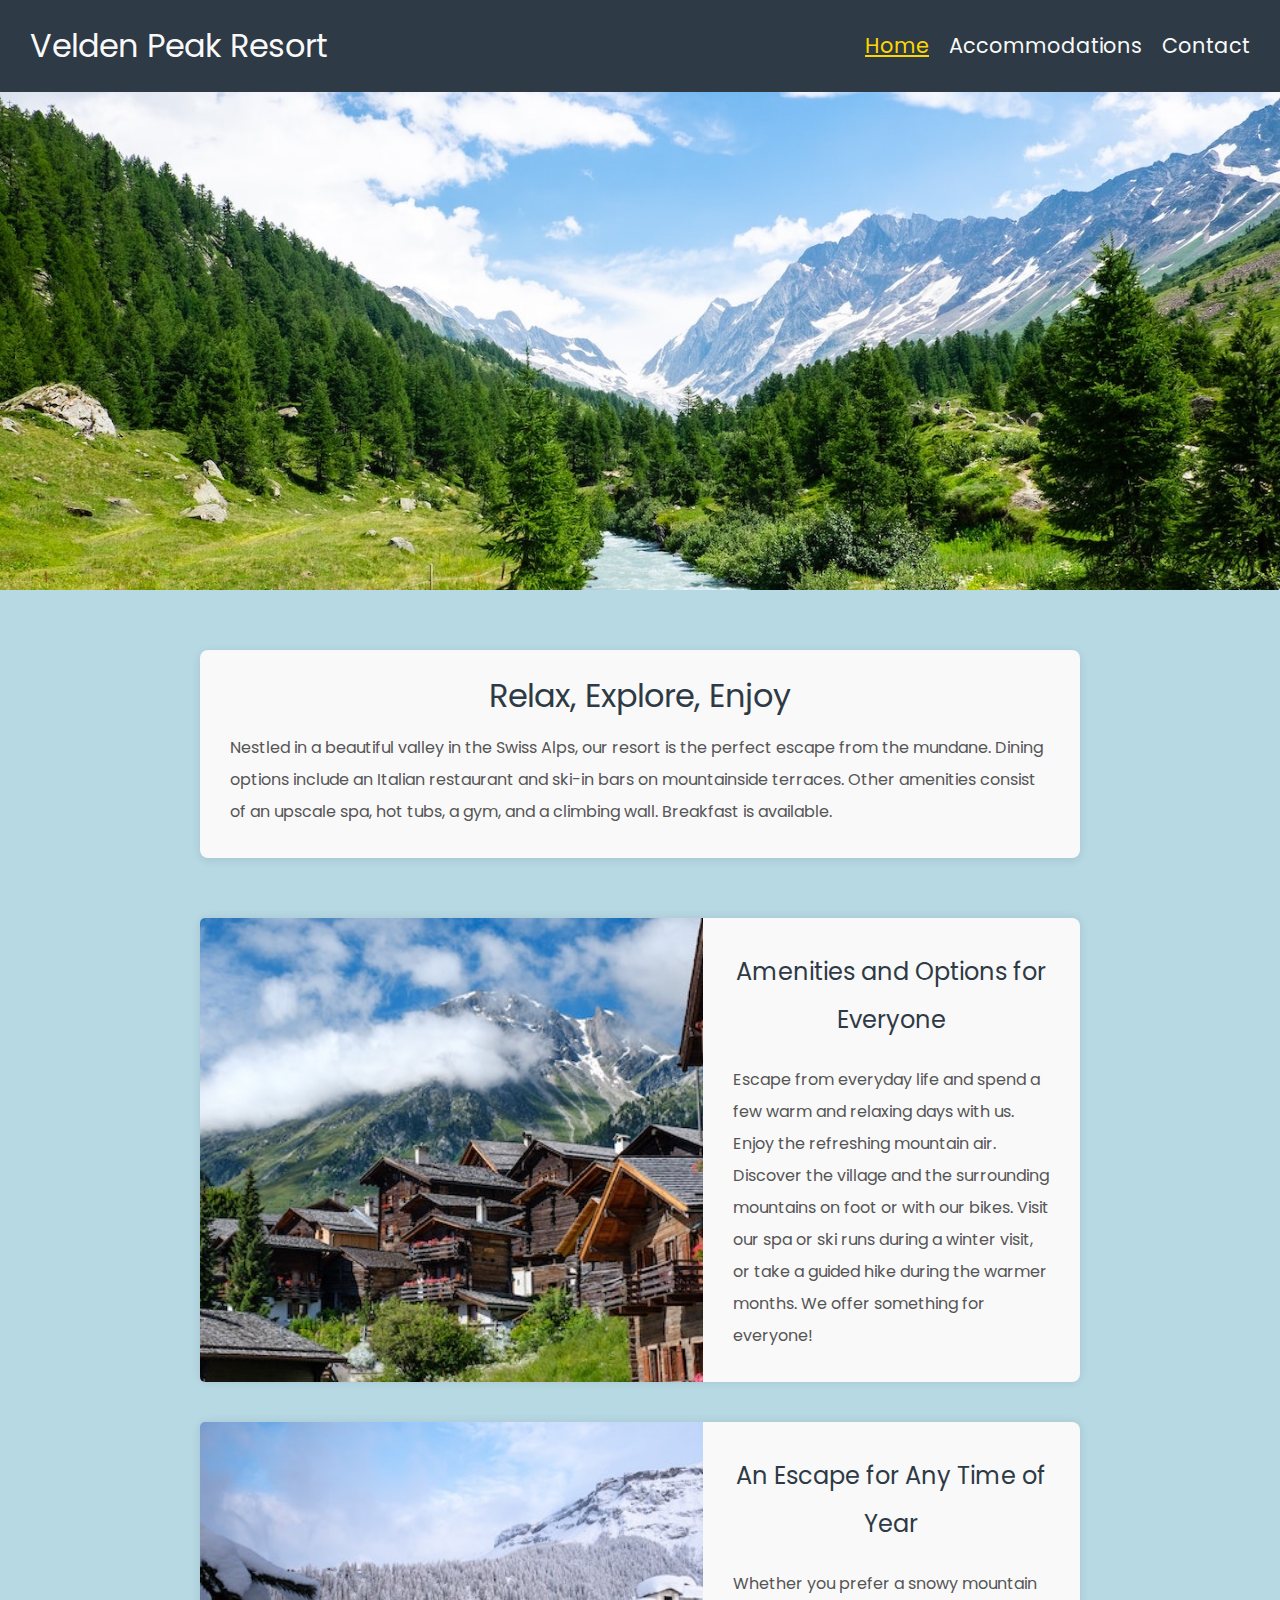
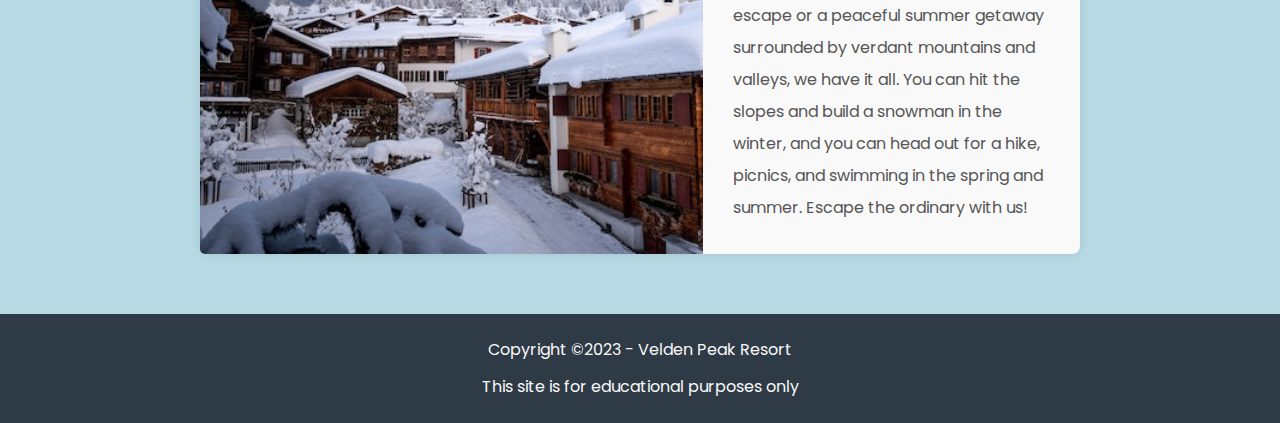
<file: index.html>
<!DOCTYPE html>
<html lang="en">

<head>
    <meta charset="UTF-8">
    <meta name="viewport" content="width=device-width, initial-scale=1.0">
    <meta name="description" content="Escape to Velden Peak, a serene retreat in the Swiss Alps.">
    <meta name="author" content="Clinton Keller">
    <title>Velden Peak Resort</title>
    <link rel="preconnect" href="https://fonts.googleapis.com">
    <link rel="preconnect" href="https://fonts.gstatic.com" crossorigin>
    <link href="https://fonts.googleapis.com/css2?family=Poppins:wght@400;500;600&display=swap" rel="stylesheet">
    <link rel="stylesheet" href="style.css">
    <link rel="icon" href="images/favicon.ico" type="image/x-icon">
</head>

<body>

    <!-- Header Section -->
    <header>

        <!-- Navbar -->
        <div class="navbar">
            <h1><a href="index.html">Velden Peak Resort</a></h1>
            <nav>
                <ul>
                    <li><a href="index.html" class="active">Home</a></li>
                    <li><a href="#">Accommodations</a></li>
                    <li><a href="contact.html">Contact</a></li>
                </ul>
            </nav>

        </div>

        <!-- Hero Image -->
        <img src="images/swiss-valley.jpg" alt="A breathtaking view of a Swiss valley surrounded by mountains"
            class="banner">

    </header>

    <!-- Main Content -->
    <main>
        <div class="container">

            <!-- Intro Section -->
            <section class="intro">
                <h2>Relax, Explore, Enjoy</h2>
                <p> Nestled in a beautiful valley in the Swiss Alps, our resort is the perfect escape from the mundane.
                    Dining options include an Italian restaurant and ski-in bars on mountainside terraces. Other
                    amenities consist of an upscale spa, hot tubs, a gym, and a climbing wall. Breakfast is available.
                </p>
            </section>

            <!-- Amenities Section -->
            <section class="accommodations">
                <div class="accommodation">
                    <img src="images/swiss-chalet.jpg" alt="Cozy Swiss chalet surrounded by snow-covered trees">
                    <div class="content">
                        <h3>Amenities and Options for Everyone</h3>
                        <p>Escape from everyday life and spend a few warm and relaxing days with us. Enjoy the
                            refreshing mountain air. Discover the village and the surrounding mountains on foot or with
                            our bikes. Visit our spa or ski runs during a winter visit, or take a guided hike during the
                            warmer months. We offer something for everyone!</p>
                    </div>
                </div>

                <div class="accommodation">
                    <img src="images/snowy-chalet.jpg"
                        alt="Snow-covered wooden chalet with warm lights glowing from inside">
                    <div class="content">
                        <h3>An Escape for Any Time of Year</h3>
                        <p>Whether you prefer a snowy mountain escape or a peaceful summer getaway surrounded by verdant
                            mountains and valleys, we have it all. You can hit the slopes and build a snowman in the
                            winter, and you can head out for a hike, picnics, and swimming in the spring and summer.
                            Escape the ordinary with us!</p>
                    </div>
                </div>

            </section>

        </div>
    </main>
    <!-- Footer Section -->
    <footer>
        <p>Copyright ©2023 - Velden Peak Resort</p>
        <p>This site is for educational purposes only</p>
    </footer>

</body>

</html>
</file>
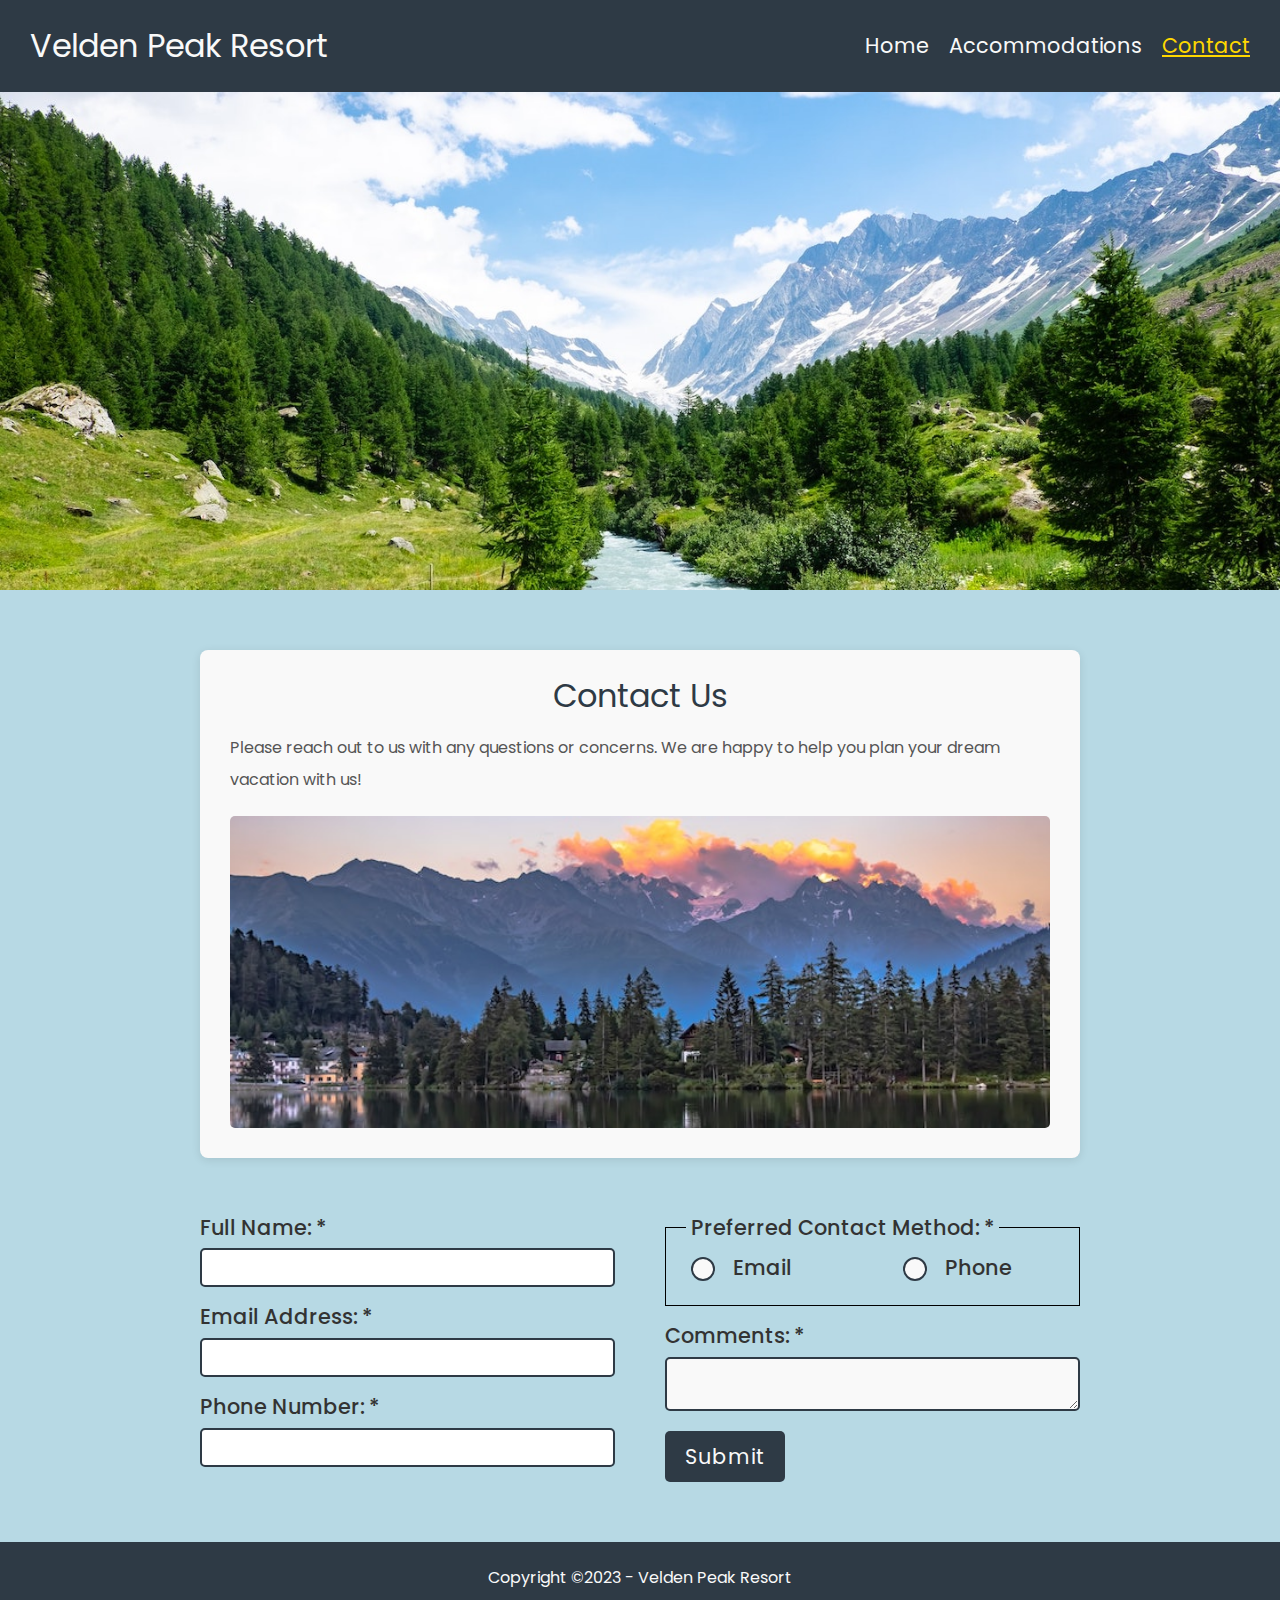
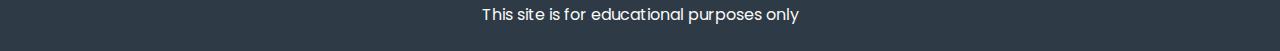
<file: contact.html>
<!DOCTYPE html>
<html lang="en">

<head>
    <meta charset="UTF-8">
    <meta name="viewport" content="width=device-width, initial-scale=1.0">
    <meta name="description" content="Contact Velden Peak Resort.">
    <meta name="author" content="Clinton Keller">
    <title>Velden Peak Resort - Contact</title>
    <link rel="preconnect" href="https://fonts.googleapis.com">
    <link rel="preconnect" href="https://fonts.gstatic.com" crossorigin>
    <link href="https://fonts.googleapis.com/css2?family=Poppins:wght@400;500;600&display=swap" rel="stylesheet">
    <link rel="stylesheet" href="style.css">
    <link rel="icon" href="images/favicon.ico" type="image/x-icon">
</head>

<body id="contact">

    <!-- Header Section -->
    <header>

        <!-- Navbar -->
        <div class="navbar">
            <h1><a href="index.html">Velden Peak Resort</a></h1>
            <nav>
                <ul>
                    <li><a href="index.html">Home</a></li>
                    <li><a href="#">Accommodations</a></li>
                    <li><a href="contact.html" class="active">Contact</a></li>
                </ul>
            </nav>

        </div>

        <!-- Hero Image -->
        <img src="images/swiss-valley.jpg" alt="A breathtaking view of a Swiss valley surrounded by mountains"
            class="banner">

    </header>

    <!-- Main Content -->
    <main>
        <div class="container">
            <section class="intro">
                <h2>Contact Us</h2>
                <p>Please reach out to us with any questions or concerns. We are happy to help you plan your dream
                    vacation with us!</p>
                <img src="images/swiss-sunset.jpg" alt="Captivating view of a Swiss sunset">

            </section>

            <section class="form">
                <!-- Contact form -->
                <h2>Contact Form</h2>
                <form action="https://wp.zybooks.com/form-viewer.php" method="POST">

                    <section>
                        <h3>Contact Information</h3>

                        <!-- Full Name -->
                        <div>
                            <label for="full-name">Full Name: <span class="required">*</span></label>
                            <input type="text" id="full-name" name="full-name" required>
                        </div>


                        <!-- Email Address -->
                        <div>
                            <label for="email">Email Address: <span class="required">*</span></label>
                            <input type="email" id="email" name="email" required>
                        </div>


                        <!-- Phone Number -->
                        <div><label for="phone">Phone Number: <span class="required">*</span></label>
                            <input type="tel" id="phone" name="phone" required>
                        </div>

                    </section>
                    <section>
                        <h3>Preferences</h3>
                        <fieldset>
                            <legend>Preferred Contact Method: <span class="required">*</span></legend>

                            <input type="radio" name="contact-preference" value="email" id="contact-email" required>
                            <label for="contact-email">Email</label>


                            <input type="radio" name="contact-preference" value="phone" id="contact-phone" required>
                            <label for="contact-phone">Phone</label>
                        </fieldset>

                        <!-- Comments -->
                        <div>
                            <label for="comments">Comments: <span class="required">*</span></label>
                            <textarea id="comments" name="comments" required></textarea>
                        </div>

                        <!-- Submit Button -->
                        <button type="submit">Submit</button>

                    </section>

                </form>

            </section>
        </div>
    </main>

    <!-- Footer Section -->
    <footer>
        <p>Copyright ©2023 - Velden Peak Resort</p>
        <p>This site is for educational purposes only</p>
    </footer>

</body>

</html>
</file>
<file: style.css>
/* OBFUSCATED BY CSSOBFUSCATOR.COM at 2025/03/04 06:04:23 */
body,html{margin-left:0;}html,body{margin-bottom:0;}body,html{margin-right:0;}html,body{margin-top:0;}html,body{padding-left:0;}body,html{padding-bottom:0;}html,body{padding-right:0;}body,html{padding-top:0;}html{border-left-width:0;}html{border-bottom-width:0;}form input[type="radio"]:checked::after,blockquote:before{content:"";}form input[type="radio"]{appearance:none;}html{border-right-width:0;}html{border-top-width:0;}html{border-left-style:none;}blockquote:before{content:none;}html{border-bottom-style:none;}html{border-right-style:none;}html{border-top-style:none;}html{border-left-color:currentColor;}html{border-bottom-color:currentColor;}html{border-right-color:currentColor;}html{border-top-color:currentColor;}nav ul li a{font-size:var(--font-medium);}html{border-image:none;}html{font-size:100%;}html{font:inherit;}[class~=intro] h2{font-size:var(--font-large);}html,body{vertical-align:baseline;}blockquote:after{content:"";}:root{--font-family:"Poppins",Arial,sans-serif;}body{border-left-width:0;}body{border-bottom-width:0;}body{border-right-width:0;}body{border-top-width:0;}body{border-left-style:none;}blockquote:after{content:none;}body{border-bottom-style:none;}body{border-right-style:none;}body{border-top-style:none;}body{border-left-color:currentColor;}body{border-bottom-color:currentColor;}body{border-right-color:currentColor;}body{border-top-color:currentColor;}body{border-image:none;}body{font-size:100%;}body{font:inherit;}span,div{margin-left:0;}div,span{margin-bottom:0;}div,span{margin-right:0;}div,span{margin-top:0;}span,div{padding-left:0;}div,span{padding-bottom:0;}span,div{padding-right:0;}div,span{padding-top:0;}div{border-left-width:0;}div{border-bottom-width:0;}div{border-right-width:0;}div{border-top-width:0;}q:before{content:"";}div{border-left-style:none;}div{border-bottom-style:none;}div{border-right-style:none;}div{border-top-style:none;}div{border-left-color:currentColor;}div{border-bottom-color:currentColor;}div{border-right-color:currentColor;}nav ul li a:hover{color:var(--color-highlight);}div{border-top-color:currentColor;}div{border-image:none;}div{font-size:100%;}[class~=accommodation] [class~=content]{display:flex;}div{font:inherit;}:root{--font-large:2rem;}div,span{vertical-align:baseline;}q:before{content:none;}q:after{content:"";}span{border-left-width:0;}span{border-bottom-width:0;}span{border-right-width:0;}span{border-top-width:0;}span{border-left-style:none;}span{border-bottom-style:none;}span{border-right-style:none;}span{border-top-style:none;}span{border-left-color:currentColor;}span{border-bottom-color:currentColor;}span{border-right-color:currentColor;}span{border-top-color:currentColor;}span{border-image:none;}span{font-size:100%;}span{font:inherit;}q:after{content:none;}h1 a{color:var(--color-secondary);}object,applet{margin-left:0;}applet,object{margin-bottom:0;}applet,object{margin-right:0;}applet,object{margin-top:0;}applet,object{padding-left:0;}form input[type="radio"]:checked::after{position:absolute;}object,applet{padding-bottom:0;}object,applet{padding-right:0;}applet,object{padding-top:0;}applet{border-left-width:0;}[class~=intro] h2{color:var(--color-primary);}applet{border-bottom-width:0;}applet{border-right-width:0;}applet{border-top-width:0;}applet{border-left-style:none;}applet{border-bottom-style:none;}applet{border-right-style:none;}applet{border-top-style:none;}applet{border-left-color:currentColor;}applet{border-bottom-color:currentColor;}h1 a{text-decoration:none;}form input[type="radio"]{position:relative;}applet{border-right-color:currentColor;}applet{border-top-color:currentColor;}applet{border-image:none;}applet{font-size:100%;}applet{font:inherit;}applet,object{vertical-align:baseline;}object{border-left-width:0;}object{border-bottom-width:0;}object{border-right-width:0;}object{border-top-width:0;}object{border-left-style:none;}nav ul{display:flex;}object{border-bottom-style:none;}object{border-right-style:none;}object{border-top-style:none;}object{border-left-color:currentColor;}object{border-bottom-color:currentColor;}object{border-right-color:currentColor;}object{border-top-color:currentColor;}object{border-image:none;}object{font-size:100%;}object{font:inherit;}h1,iframe{margin-left:0;}h1,iframe{margin-bottom:0;}h1,iframe{margin-right:0;}iframe,h1{margin-top:0;}h1,iframe{padding-left:0;}h1,iframe{padding-bottom:0;}iframe,h1{padding-right:0;}h1,iframe{padding-top:0;}iframe{border-left-width:0;}iframe{border-bottom-width:0;}iframe{border-right-width:0;}iframe{border-top-width:0;}iframe{border-left-style:none;}iframe{border-bottom-style:none;}iframe{border-right-style:none;}iframe{border-top-style:none;}iframe{border-left-color:currentColor;}iframe{border-bottom-color:currentColor;}iframe{border-right-color:currentColor;}#contact [class~=intro] :last-child{width:100%;}iframe{border-top-color:currentColor;}nav ul{justify-content:left;}iframe{border-image:none;}iframe{font-size:100%;}iframe{font:inherit;}:root{--font-medium:1.3rem;}nav ul{gap:0 1.25pc;}iframe,h1{vertical-align:baseline;}h1{border-left-width:0;}h1{border-bottom-width:0;}h1{border-right-width:0;}h1{border-top-width:0;}h1{border-left-style:none;}h1{border-bottom-style:none;}h1{border-right-style:none;}h1{border-top-style:none;}h1{border-left-color:currentColor;}h1{border-bottom-color:currentColor;}h1{border-right-color:currentColor;}h1{border-top-color:currentColor;}[class~=intro] p{font-size:var(--font-smallest);}h1{border-image:none;}h1{font-size:100%;}nav ul li{display:inline;}form section{display:flex;}h1{font:inherit;}[class~=intro] p{color:var(--text-secondary);}h3,h2{margin-left:0;}h2,h3{margin-bottom:0;}h2,h3{margin-right:0;}h2,h3{margin-top:0;}h2,h3{padding-left:0;}h3,h2{padding-bottom:0;}h3,h2{padding-right:0;}h2,h3{padding-top:0;}h2{border-left-width:0;}h2{border-bottom-width:0;}h2{border-right-width:0;}h2{border-top-width:0;}h2{border-left-style:none;}h2{border-bottom-style:none;}h2{border-right-style:none;}h2{border-top-style:none;}h2{border-left-color:currentColor;}h2{border-bottom-color:currentColor;}h2{border-right-color:currentColor;}h2{border-top-color:currentColor;}:root{--font-small:1.5rem;}h2{border-image:none;}h2{font-size:100%;}h2{font:inherit;}h3,h2{vertical-align:baseline;}h3{border-left-width:0;}h3{border-bottom-width:0;}h3{border-right-width:0;}h3{border-top-width:0;}h3{border-left-style:none;}:root{--font-smallest:1rem;}h3{border-bottom-style:none;}h3{border-right-style:none;}h3{border-top-style:none;}h3{border-left-color:currentColor;}h3{border-bottom-color:currentColor;}h3{border-right-color:currentColor;}h3{border-top-color:currentColor;}nav ul li a{text-decoration:none;}h3{border-image:none;}h3{font-size:100%;}h3{font:inherit;}[class~=accommodation] [class~=content],form section{flex-direction:column;}[class~=intro] img{width:100%;}h4,h5{margin-left:0;}h5,h4{margin-bottom:0;}h4,h5{margin-right:0;}h4,h5{margin-top:0;}h5,h4{padding-left:0;}h4,h5{padding-bottom:0;}form section{gap:20px;}h4,h5{padding-right:0;}h4,h5{padding-top:0;}h4{border-left-width:0;}h4{border-bottom-width:0;}h4{border-right-width:0;}h4{border-top-width:0;}h4{border-left-style:none;}h4{border-bottom-style:none;}h4{border-right-style:none;}h4{border-top-style:none;}h4{border-left-color:currentColor;}h4{border-bottom-color:currentColor;}h4{border-right-color:currentColor;}h4{border-top-color:currentColor;}h4{border-image:none;}h4{font-size:100%;}h4{font:inherit;}h4,h5{vertical-align:baseline;}h5{border-left-width:0;}h5{border-bottom-width:0;}h5{border-right-width:0;}h5{border-top-width:0;}h5{border-left-style:none;}h5{border-bottom-style:none;}form input[type="radio"]{width:1rem;}h5{border-right-style:none;}h5{border-top-style:none;}h5{border-left-color:currentColor;}h5{border-bottom-color:currentColor;}h5{border-right-color:currentColor;}h5{border-top-color:currentColor;}[class~=intro] img{height:auto;}h5{border-image:none;}h5{font-size:100%;}h5{font:inherit;}p,h6{margin-left:0;}h6,p{margin-bottom:0;}h6,p{margin-right:0;}p,h6{margin-top:0;}p,h6{padding-left:0;}h6,p{padding-bottom:0;}p,h6{padding-right:0;}p,h6{padding-top:0;}h6{border-left-width:0;}h6{border-bottom-width:0;}h6{border-right-width:0;}h6{border-top-width:0;}h6{border-left-style:none;}h6{border-bottom-style:none;}h6{border-right-style:none;}h6{border-top-style:none;}h6{border-left-color:currentColor;}h6{border-bottom-color:currentColor;}h6{border-right-color:currentColor;}h6{border-top-color:currentColor;}h6{border-image:none;}h6{font-size:100%;}h6{font:inherit;}p,h6{vertical-align:baseline;}:root{--color-primary:#2e3a45;}:root{--color-secondary:#f9f9f9;}p{border-left-width:0;}:root{--color-highlight:#ffd700;}p{border-bottom-width:0;}p{border-right-width:0;}p{border-top-width:0;}form section{align-items:flex-start;}p{border-left-style:none;}p{border-bottom-style:none;}p{border-right-style:none;}p{border-top-style:none;}:root{--button-color:#2e3a45;}p{border-left-color:currentColor;}p{border-bottom-color:currentColor;}p{border-right-color:currentColor;}p{border-top-color:currentColor;}p{border-image:none;}p{font-size:100%;}p{font:inherit;}nav ul li a[class~=active]{text-decoration:underline;}blockquote,pre{margin-left:0;}pre,blockquote{margin-bottom:0;}blockquote,pre{margin-right:0;}blockquote,pre{margin-top:0;}blockquote,pre{padding-left:0;}pre,blockquote{padding-bottom:0;}blockquote,pre{padding-right:0;}blockquote,pre{padding-top:0;}blockquote{border-left-width:0;}blockquote{border-bottom-width:0;}blockquote{border-right-width:0;}blockquote{border-top-width:0;}blockquote{border-left-style:none;}blockquote{border-bottom-style:none;}blockquote{border-right-style:none;}form input[type="radio"]{height:1rem;}blockquote{border-top-style:none;}blockquote{border-left-color:currentColor;}blockquote{border-bottom-color:currentColor;}blockquote{border-right-color:currentColor;}:root{--text-primary:#333;}blockquote{border-top-color:currentColor;}blockquote{border-image:none;}blockquote{font-size:100%;}blockquote{font:inherit;}blockquote,pre{vertical-align:baseline;}form div,form input[type="radio"]{display:flex;}pre{border-left-width:0;}pre{border-bottom-width:0;}pre{border-right-width:0;}form section{flex:1;}pre{border-top-width:0;}pre{border-left-style:none;}pre{border-bottom-style:none;}pre{border-right-style:none;}pre{border-top-style:none;}pre{border-left-color:currentColor;}:root{--text-secondary:#555;}pre{border-bottom-color:currentColor;}pre{border-right-color:currentColor;}pre{border-top-color:currentColor;}pre{border-image:none;}form input[type="radio"]{border-radius:50%;}pre{font-size:100%;}pre{font:inherit;}abbr,a{margin-left:0;}abbr,a{margin-bottom:0;}abbr,a{margin-right:0;}abbr,a{margin-top:0;}a,abbr{padding-left:0;}abbr,a{padding-bottom:0;}abbr,a{padding-right:0;}a,abbr{padding-top:0;}a{border-left-width:0;}a{border-bottom-width:0;}a{border-right-width:0;}form section{height:fit-content;}a{border-top-width:0;}a{border-left-style:none;}a{border-bottom-style:none;}a{border-right-style:none;}a{border-top-style:none;}a{border-left-color:currentColor;}a{border-bottom-color:currentColor;}a{border-right-color:currentColor;}a{border-top-color:currentColor;}a{border-image:none;}a{font-size:100%;}a{font:inherit;}a,abbr{vertical-align:baseline;}abbr{border-left-width:0;}abbr{border-bottom-width:0;}form div{flex-direction:column;}abbr{border-right-width:0;}form input[type="radio"]{cursor:pointer;}abbr{border-top-width:0;}[class~=navbar]{grid-area:navbar;}abbr{border-left-style:none;}abbr{border-bottom-style:none;}[class~=navbar]{display:flex;}abbr{border-right-style:none;}abbr{border-top-style:none;}nav ul li a[class~=active]{color:var(--color-highlight);}abbr{border-left-color:currentColor;}abbr{border-bottom-color:currentColor;}abbr{border-right-color:currentColor;}abbr{border-top-color:currentColor;}abbr{border-image:none;}[class~=navbar]{justify-content:space-between;}abbr{font-size:100%;}abbr{font:inherit;}acronym,address{margin-left:0;}address,acronym{margin-bottom:0;}acronym,address{margin-right:0;}acronym,address{margin-top:0;}address,acronym{padding-left:0;}acronym,address{padding-bottom:0;}address,acronym{padding-right:0;}[class~=navbar]{align-items:center;}address,acronym{padding-top:0;}acronym{border-left-width:0;}acronym{border-bottom-width:0;}acronym{border-right-width:0;}acronym{border-top-width:0;}acronym{border-left-style:none;}acronym{border-bottom-style:none;}acronym{border-right-style:none;}acronym{border-top-style:none;}acronym{border-left-color:currentColor;}acronym{border-bottom-color:currentColor;}acronym{border-right-color:currentColor;}acronym{border-top-color:currentColor;}acronym{border-image:none;}acronym{font-size:100%;}acronym{font:inherit;}acronym,address{vertical-align:baseline;}form div{gap:10px;}address{border-left-width:0;}address{border-bottom-width:0;}address{border-right-width:0;}address{border-top-width:0;}address{border-left-style:none;}address{border-bottom-style:none;}address{border-right-style:none;}address{border-top-style:none;}address{border-left-color:currentColor;}address{border-bottom-color:currentColor;}address{border-right-color:currentColor;}address{border-top-color:currentColor;}[class~=intro] img{border-radius:5px;}address{border-image:none;}address{font-size:100%;}address{font:inherit;}form div{width:100%;}cite,big{margin-left:0;}form label{font-size:var(--font-medium);}cite,big{margin-bottom:0;}big,cite{margin-right:0;}cite,big{margin-top:0;}big,cite{padding-left:0;}cite,big{padding-bottom:0;}cite,big{padding-right:0;}big,cite{padding-top:0;}form label{font-weight:500;}big{border-left-width:0;}[class~=navbar]{padding-left:1.875pc;}big{border-bottom-width:0;}big{border-right-width:0;}big{border-top-width:0;}big{border-left-style:none;}big{border-bottom-style:none;}big{border-right-style:none;}big{border-top-style:none;}form input{padding-left:.104166667in;}big{border-left-color:currentColor;}big{border-bottom-color:currentColor;}form input[type="radio"]{top:-.046875in;}big{border-right-color:currentColor;}form input[type="radio"]{background-color:var(--color-secondary);}big{border-top-color:currentColor;}big{border-image:none;}big{font-size:100%;}big{font:inherit;}big,cite{vertical-align:baseline;}form input{padding-bottom:.104166667in;}cite{border-left-width:0;}cite{border-bottom-width:0;}cite{border-right-width:0;}cite{border-top-width:0;}form input{padding-right:.104166667in;}cite{border-left-style:none;}cite{border-bottom-style:none;}cite{border-right-style:none;}form input{padding-top:.104166667in;}cite{border-top-style:none;}cite{border-left-color:currentColor;}cite{border-bottom-color:currentColor;}cite{border-right-color:currentColor;}cite{border-top-color:currentColor;}cite{border-image:none;}cite{font-size:100%;}cite{font:inherit;}form input{border-left-width:.75pt;}code,del{margin-left:0;}del,code{margin-bottom:0;}del,code{margin-right:0;}code,del{margin-top:0;}code,del{padding-left:0;}del,code{padding-bottom:0;}code,del{padding-right:0;}del,code{padding-top:0;}code{border-left-width:0;}code{border-bottom-width:0;}form input[type="radio"]{border-left-width:.020833333in;}code{border-right-width:0;}code{border-top-width:0;}code{border-left-style:none;}code{border-bottom-style:none;}code{border-right-style:none;}code{border-top-style:none;}code{border-left-color:currentColor;}[class~=navbar]{padding-bottom:1.875pc;}code{border-bottom-color:currentColor;}code{border-right-color:currentColor;}code{border-top-color:currentColor;}[class~=accommodation] [class~=content]{gap:1.25pc;}code{border-image:none;}code{font-size:100%;}code{font:inherit;}code,del{vertical-align:baseline;}form input[type="radio"]{border-bottom-width:.020833333in;}del{border-left-width:0;}del{border-bottom-width:0;}del{border-right-width:0;}[class~=navbar]{padding-right:1.875pc;}del{border-top-width:0;}del{border-left-style:none;}form input{border-bottom-width:.75pt;}del{border-bottom-style:none;}del{border-right-style:none;}del{border-top-style:none;}del{border-left-color:currentColor;}del{border-bottom-color:currentColor;}del{border-right-color:currentColor;}del{border-top-color:currentColor;}form input[type="radio"]{border-right-width:.020833333in;}del{border-image:none;}del{font-size:100%;}form input{border-right-width:.75pt;}del{font:inherit;}dfn,em{margin-left:0;}em,dfn{margin-bottom:0;}dfn,em{margin-right:0;}dfn,em{margin-top:0;}em,dfn{padding-left:0;}em,dfn{padding-bottom:0;}em,dfn{padding-right:0;}em,dfn{padding-top:0;}dfn{border-left-width:0;}dfn{border-bottom-width:0;}dfn{border-right-width:0;}dfn{border-top-width:0;}dfn{border-left-style:none;}dfn{border-bottom-style:none;}dfn{border-right-style:none;}dfn{border-top-style:none;}dfn{border-left-color:currentColor;}dfn{border-bottom-color:currentColor;}form input[type="radio"]{border-top-width:.020833333in;}dfn{border-right-color:currentColor;}dfn{border-top-color:currentColor;}[class~=navbar]{padding-top:1.875pc;}dfn{border-image:none;}dfn{font-size:100%;}dfn{font:inherit;}em,dfn{vertical-align:baseline;}form input{border-top-width:.75pt;}em{border-left-width:0;}em{border-bottom-width:0;}em{border-right-width:0;}em{border-top-width:0;}em{border-left-style:none;}em{border-bottom-style:none;}em{border-right-style:none;}em{border-top-style:none;}em{border-left-color:currentColor;}em{border-bottom-color:currentColor;}em{border-right-color:currentColor;}em{border-top-color:currentColor;}em{border-image:none;}em{font-size:100%;}em{font:inherit;}ins,img{margin-left:0;}ins,img{margin-bottom:0;}ins,img{margin-right:0;}img,ins{margin-top:0;}img,ins{padding-left:0;}form input,form input[type="radio"]{border-left-style:solid;}ins,img{padding-bottom:0;}ins,img{padding-right:0;}ins,img{padding-top:0;}img{border-left-width:0;}img{border-bottom-width:0;}img{border-right-width:0;}img{border-top-width:0;}img{border-left-style:none;}img{border-bottom-style:none;}img{border-right-style:none;}img{border-top-style:none;}img{border-left-color:currentColor;}img{border-bottom-color:currentColor;}img{border-right-color:currentColor;}img{border-top-color:currentColor;}img{border-image:none;}.banner{grid-area:banner;}img{font-size:100%;}img{font:inherit;}img,ins{vertical-align:baseline;}ins{border-left-width:0;}ins{border-bottom-width:0;}ins{border-right-width:0;}ins{border-top-width:0;}ins{border-left-style:none;}ins{border-bottom-style:none;}ins{border-right-style:none;}ins{border-top-style:none;}ins{border-left-color:currentColor;}ins{border-bottom-color:currentColor;}ins{border-right-color:currentColor;}ins{border-top-color:currentColor;}ins{border-image:none;}ins{font-size:100%;}ins{font:inherit;}q,kbd{margin-left:0;}q,kbd{margin-bottom:0;}form input[type="radio"],form input{border-bottom-style:solid;}kbd,q{margin-right:0;}kbd,q{margin-top:0;}form input,form input[type="radio"]{border-right-style:solid;}kbd,q{padding-left:0;}kbd,q{padding-bottom:0;}q,kbd{padding-right:0;}q,kbd{padding-top:0;}form input[type="radio"]:checked::after{top:50%;}kbd{border-left-width:0;}kbd{border-bottom-width:0;}kbd{border-right-width:0;}[class~=accommodation] img{width:100%;}kbd{border-top-width:0;}kbd{border-left-style:none;}kbd{border-bottom-style:none;}kbd{border-right-style:none;}kbd{border-top-style:none;}kbd{border-left-color:currentColor;}kbd{border-bottom-color:currentColor;}kbd{border-right-color:currentColor;}kbd{border-top-color:currentColor;}kbd{border-image:none;}kbd{font-size:100%;}kbd{font:inherit;}kbd,q{vertical-align:baseline;}form input[type="radio"]:checked::after{left:50%;}q{border-left-width:0;}q{border-bottom-width:0;}q{border-right-width:0;}q{border-top-width:0;}q{border-left-style:none;}#contact [class~=intro] :last-child{object-fit:contain;}q{border-bottom-style:none;}[class~=accommodation] img{height:100%;}q{border-right-style:none;}q{border-top-style:none;}q{border-left-color:currentColor;}q{border-bottom-color:currentColor;}q{border-right-color:currentColor;}q{border-top-color:currentColor;}q{border-image:none;}.banner{width:100vw;}q{font-size:100%;}q{font:inherit;}[class~=accommodation] img{border-radius:3.75pt 0 0 .3125pc;}samp,s{margin-left:0;}samp,s{margin-bottom:0;}samp,s{margin-right:0;}s,samp{margin-top:0;}samp,s{padding-left:0;}samp,s{padding-bottom:0;}s,samp{padding-right:0;}s,samp{padding-top:0;}s{border-left-width:0;}s{border-bottom-width:0;}s{border-right-width:0;}s{border-top-width:0;}s{border-left-style:none;}s{border-bottom-style:none;}s{border-right-style:none;}s{border-top-style:none;}s{border-left-color:currentColor;}form input[type="radio"],form input{border-top-style:solid;}s{border-bottom-color:currentColor;}s{border-right-color:currentColor;}s{border-top-color:currentColor;}s{border-image:none;}s{font-size:100%;}s{font:inherit;}s,samp{vertical-align:baseline;}form input[type="radio"]{border-left-color:var(--color-primary);}samp{border-left-width:0;}samp{border-bottom-width:0;}samp{border-right-width:0;}samp{border-top-width:0;}samp{border-left-style:none;}samp{border-bottom-style:none;}samp{border-right-style:none;}samp{border-top-style:none;}samp{border-left-color:currentColor;}samp{border-bottom-color:currentColor;}samp{border-right-color:currentColor;}samp{border-top-color:currentColor;}samp{border-image:none;}samp{font-size:100%;}samp{font:inherit;}small,strike{margin-left:0;}small,strike{margin-bottom:0;}strike,small{margin-right:0;}strike,small{margin-top:0;}small,strike{padding-left:0;}small,strike{padding-bottom:0;}small,strike{padding-right:0;}form input[type="radio"]:checked::after{width:.5rem;}small,strike{padding-top:0;}small{border-left-width:0;}small{border-bottom-width:0;}small{border-right-width:0;}small{border-top-width:0;}small{border-left-style:none;}small{border-bottom-style:none;}small{border-right-style:none;}small{border-top-style:none;}small{border-left-color:currentColor;}small{border-bottom-color:currentColor;}small{border-right-color:currentColor;}small{border-top-color:currentColor;}form button[type="submit"]:hover{background-color:var(--color-highlight);}small{border-image:none;}small{font-size:100%;}small{font:inherit;}strike,small{vertical-align:baseline;}strike{border-left-width:0;}strike{border-bottom-width:0;}strike{border-right-width:0;}strike{border-top-width:0;}strike{border-left-style:none;}strike{border-bottom-style:none;}strike{border-right-style:none;}strike{border-top-style:none;}strike{border-left-color:currentColor;}strike{border-bottom-color:currentColor;}strike{border-right-color:currentColor;}strike{border-top-color:currentColor;}strike{border-image:none;}strike{font-size:100%;}strike{font:inherit;}sub,strong{margin-left:0;}sub,strong{margin-bottom:0;}[class~=accommodation] img{object-fit:cover;}sub,strong{margin-right:0;}strong,sub{margin-top:0;}strong,sub{padding-left:0;}form input[type="radio"]{border-bottom-color:var(--color-primary);}strong,sub{padding-bottom:0;}sub,strong{padding-right:0;}sub,strong{padding-top:0;}strong{border-left-width:0;}strong{border-bottom-width:0;}strong{border-right-width:0;}strong{border-top-width:0;}strong{border-left-style:none;}strong{border-bottom-style:none;}strong{border-right-style:none;}.banner{max-width:80pc;}strong{border-top-style:none;}strong{border-left-color:currentColor;}strong{border-bottom-color:currentColor;}strong{border-right-color:currentColor;}strong{border-top-color:currentColor;}strong{border-image:none;}strong{font-size:100%;}[class~=accommodation] h3{font-size:var(--font-small);}form input{border-left-color:#ccc;}strong{font:inherit;}strong,sub{vertical-align:baseline;}[class~=accommodation] [class~=content]{padding-left:1.875pc;}sub{border-left-width:0;}sub{border-bottom-width:0;}sub{border-right-width:0;}sub{border-top-width:0;}sub{border-left-style:none;}sub{border-bottom-style:none;}sub{border-right-style:none;}sub{border-top-style:none;}sub{border-left-color:currentColor;}sub{border-bottom-color:currentColor;}sub{border-right-color:currentColor;}sub{border-top-color:currentColor;}form input{border-bottom-color:#ccc;}sub{border-image:none;}sub{font-size:100%;}sub{font:inherit;}tt,sup{margin-left:0;}sup,tt{margin-bottom:0;}tt,sup{margin-right:0;}tt,sup{margin-top:0;}tt,sup{padding-left:0;}sup,tt{padding-bottom:0;}tt,sup{padding-right:0;}tt,sup{padding-top:0;}sup{border-left-width:0;}sup{border-bottom-width:0;}form input[type="radio"]{border-right-color:var(--color-primary);}sup{border-right-width:0;}sup{border-top-width:0;}sup{border-left-style:none;}[class~=accommodation] [class~=content]{padding-bottom:1.875pc;}form input{border-right-color:#ccc;}sup{border-bottom-style:none;}sup{border-right-style:none;}sup{border-top-style:none;}sup{border-left-color:currentColor;}sup{border-bottom-color:currentColor;}sup{border-right-color:currentColor;}sup{border-top-color:currentColor;}sup{border-image:none;}sup{font-size:100%;}sup{font:inherit;}sup,tt{vertical-align:baseline;}form input{border-top-color:#ccc;}form input[type="radio"]{border-top-color:var(--color-primary);}tt{border-left-width:0;}tt{border-bottom-width:0;}tt{border-right-width:0;}tt{border-top-width:0;}tt{border-left-style:none;}tt{border-bottom-style:none;}tt{border-right-style:none;}tt{border-top-style:none;}tt{border-left-color:currentColor;}form input,form input[type="radio"]{border-image:none;}tt{border-bottom-color:currentColor;}[class~=accommodation] h3{color:var(--color-primary);}.banner{height:auto;}tt{border-right-color:currentColor;}tt{border-top-color:currentColor;}tt{border-image:none;}tt{font-size:100%;}tt{font:inherit;}var,b{margin-left:0;}b,var{margin-bottom:0;}var,b{margin-right:0;}b,var{margin-top:0;}b,var{padding-left:0;}var,b{padding-bottom:0;}b,var{padding-right:0;}b,var{padding-top:0;}var{border-left-width:0;}var{border-bottom-width:0;}var{border-right-width:0;}var{border-top-width:0;}var{border-left-style:none;}var{border-bottom-style:none;}var{border-right-style:none;}var{border-top-style:none;}var{border-left-color:currentColor;}var{border-bottom-color:currentColor;}var{border-right-color:currentColor;}var{border-top-color:currentColor;}var{border-image:none;}var{font-size:100%;}.banner{object-fit:cover;}var{font:inherit;}b,var{vertical-align:baseline;}b{border-left-width:0;}b{border-bottom-width:0;}b{border-right-width:0;}b{border-top-width:0;}b{border-left-style:none;}b{border-bottom-style:none;}b{border-right-style:none;}nav ul li a,form button[type="submit"]{color:var(--color-secondary);}b{border-top-style:none;}b{border-left-color:currentColor;}b{border-bottom-color:currentColor;}b{border-right-color:currentColor;}b{border-top-color:currentColor;}b{border-image:none;}b{font-size:100%;}b{font:inherit;}form input{border-radius:.052083333in;}u,i{margin-left:0;}i,u{margin-bottom:0;}i,u{margin-right:0;}u,i{margin-top:0;}form button[type="submit"]{background-color:var(--button-color);}u,i{padding-left:0;}u,i{padding-bottom:0;}u,i{padding-right:0;}u,i{padding-top:0;}u{border-left-width:0;}u{border-bottom-width:0;}u{border-right-width:0;}u{border-top-width:0;}u{border-left-style:none;}u{border-bottom-style:none;}u{border-right-style:none;}u{border-top-style:none;}u{border-left-color:currentColor;}form input{flex:1;}u{border-bottom-color:currentColor;}u{border-right-color:currentColor;}u{border-top-color:currentColor;}u{border-image:none;}u{font-size:100%;}u{font:inherit;}i,u{vertical-align:baseline;}form textarea{padding-left:.104166667in;}i{border-left-width:0;}i{border-bottom-width:0;}i{border-right-width:0;}form textarea{padding-bottom:.104166667in;}i{border-top-width:0;}form button[type="submit"]{cursor:pointer;}i{border-left-style:none;}i{border-bottom-style:none;}i{border-right-style:none;}form button[type="submit"]{padding-left:20px;}.container{max-width:62.5pc;}.container{margin-left:auto;}i{border-top-style:none;}i{border-left-color:currentColor;}i{border-bottom-color:currentColor;}[class~=accommodation] p{font-size:var(--font-smallest);}i{border-right-color:currentColor;}i{border-top-color:currentColor;}i{border-image:none;}i{font-size:100%;}i{font:inherit;}dl,center{margin-left:0;}dt,center,.container,dl{margin-bottom:0;}center,dl{margin-right:0;}dl,center{margin-top:0;}dl,center{padding-left:0;}dl,center{padding-bottom:0;}dl,center{padding-right:0;}dl,center{padding-top:0;}center{border-left-width:0;}center{border-bottom-width:0;}center{border-right-width:0;}center{border-top-width:0;}center{border-left-style:none;}center{border-bottom-style:none;}center{border-right-style:none;}center{border-top-style:none;}center{border-left-color:currentColor;}center{border-bottom-color:currentColor;}center{border-right-color:currentColor;}center{border-top-color:currentColor;}center{border-image:none;}center{font-size:100%;}center{font:inherit;}dl,center{vertical-align:baseline;}dl{border-left-width:0;}dl{border-bottom-width:0;}[class~=accommodation] p{color:var(--text-secondary);}dl{border-right-width:0;}dl{border-top-width:0;}form button[type="submit"]{padding-bottom:10px;}dl{border-left-style:none;}dl{border-bottom-style:none;}dl{border-right-style:none;}dl{border-top-style:none;}dl{border-left-color:currentColor;}dl{border-bottom-color:currentColor;}dl{border-right-color:currentColor;}form button[type="submit"]{padding-right:20px;}dl{border-top-color:currentColor;}form textarea{padding-right:.104166667in;}dl{border-image:none;}dl{font-size:100%;}dl{font:inherit;}dd,dt{margin-left:0;}dd,dt{margin-right:0;}dt,dd{margin-top:0;}form textarea,form button[type="submit"]{padding-top:.104166667in;}dd,dt{padding-left:0;}dt,dd{padding-bottom:0;}dt,dd{padding-right:0;}dt,dd{padding-top:0;}dt{border-left-width:0;}dt{border-bottom-width:0;}dt{border-right-width:0;}dt{border-top-width:0;}dt{border-left-style:none;}dt{border-bottom-style:none;}dt{border-right-style:none;}dt{border-top-style:none;}dt{border-left-color:currentColor;}dt{border-bottom-color:currentColor;}form button[type="submit"]:hover{box-shadow:0 3pt .083333333in rgba(0,0,0,.2);}dt{border-right-color:currentColor;}dt{border-top-color:currentColor;}form textarea{border-left-width:.75pt;}dt{border-image:none;}dt{font-size:100%;}dt{font:inherit;}dt,dd{vertical-align:baseline;}form button[type="submit"]:focus{outline:none;}dd,ol{margin-bottom:0;}form textarea{border-bottom-width:.75pt;}dd{border-left-width:0;}dd{border-bottom-width:0;}dd{border-right-width:0;}dd{border-top-width:0;}[class~=accommodation] [class~=content]{padding-right:1.875pc;}dd{border-left-style:none;}dd{border-bottom-style:none;}form button[type="submit"]{border-left-width:medium;}dd{border-right-style:none;}dd{border-top-style:none;}dd{border-left-color:currentColor;}.container{margin-right:auto;}dd{border-bottom-color:currentColor;}form button[type="submit"]{border-bottom-width:medium;}dd{border-right-color:currentColor;}dd{border-top-color:currentColor;}dd{border-image:none;}dd{font-size:100%;}dd{font:inherit;}ol,ul{margin-left:0;}ol,ul{margin-right:0;}ul,li,ol,.container{margin-top:0;}ul,ol{padding-left:0;}ul,ol{padding-bottom:0;}ol,ul{padding-right:0;}ol,ul{padding-top:0;}ol{border-left-width:0;}ol{border-bottom-width:0;}ol{border-right-width:0;}ol{border-top-width:0;}ol{border-left-style:none;}form button[type="submit"]{border-right-width:medium;}ol{border-bottom-style:none;}ol{border-right-style:none;}ol{border-top-style:none;}ol{border-left-color:currentColor;}ol{border-bottom-color:currentColor;}ol{border-right-color:currentColor;}ol{border-top-color:currentColor;}ol{border-image:none;}ol{font-size:100%;}ol{font:inherit;}ul,ol{vertical-align:baseline;}li,ul{margin-bottom:0;}ul{border-left-width:0;}ul{border-bottom-width:0;}ul{border-right-width:0;}ul{border-top-width:0;}ul{border-left-style:none;}ul{border-bottom-style:none;}ul{border-right-style:none;}ul{border-top-style:none;}ul{border-left-color:currentColor;}ul{border-bottom-color:currentColor;}ul{border-right-color:currentColor;}ul{border-top-color:currentColor;}ul{border-image:none;}ul{font-size:100%;}[class~=form] h2{display:none;}ul{font:inherit;}fieldset,li{margin-left:0;}fieldset,li{margin-right:0;}fieldset,li{padding-left:0;}li,fieldset{padding-bottom:0;}.container{display:flex;}li,fieldset{padding-right:0;}fieldset,li{padding-top:0;}li{border-left-width:0;}li{border-bottom-width:0;}li{border-right-width:0;}form input[type="radio"]:checked::after{height:.5rem;}li{border-top-width:0;}form button[type="submit"],li{border-left-style:none;}li{border-bottom-style:none;}li{border-right-style:none;}li{border-top-style:none;}form button[type="submit"]{border-top-width:medium;}form textarea{border-right-width:.75pt;}li{border-left-color:currentColor;}li{border-bottom-color:currentColor;}li{border-right-color:currentColor;}li{border-top-color:currentColor;}li{border-image:none;}li{font-size:100%;}li{font:inherit;}fieldset,li{vertical-align:baseline;}fieldset,form{margin-bottom:0;}form,fieldset{margin-top:0;}fieldset{border-left-width:0;}fieldset{border-bottom-width:0;}fieldset{border-right-width:0;}fieldset{border-top-width:0;}fieldset{border-left-style:none;}form button[type="submit"],fieldset{border-bottom-style:none;}fieldset{border-right-style:none;}fieldset{border-top-style:none;}fieldset{border-left-color:currentColor;}fieldset{border-bottom-color:currentColor;}fieldset{border-right-color:currentColor;}fieldset{border-top-color:currentColor;}form button[type="submit"]:focus{box-shadow:0 0 0 .03125in rgba(0,0,0,.2);}fieldset{border-image:none;}fieldset{font-size:100%;}fieldset{font:inherit;}form,label{margin-left:0;}label,form{margin-right:0;}label,form{padding-left:0;}label,form{padding-bottom:0;}form,label{padding-right:0;}form,label{padding-top:0;}form{border-left-width:0;}form{border-bottom-width:0;}form{border-right-width:0;}form{border-top-width:0;}form{border-left-style:none;}form{border-bottom-style:none;}form,form button[type="submit"]{border-right-style:none;}form textarea{border-top-width:.75pt;}form{border-top-style:none;}.form h3{display:none;}form{border-left-color:currentColor;}form{border-bottom-color:currentColor;}form{border-right-color:currentColor;}form{border-top-color:currentColor;}form{border-image:none;}form{font-size:100%;}form{font:inherit;}form,label{vertical-align:baseline;}form input[type="radio"]:checked::after{background-color:var(--color-highlight);}label,legend{margin-bottom:0;}.container{flex-direction:column;}legend,label{margin-top:0;}label{border-left-width:0;}label{border-bottom-width:0;}label{border-right-width:0;}.container{gap:3.75pc;}label{border-top-width:0;}label{border-left-style:none;}label{border-bottom-style:none;}label{border-right-style:none;}label{border-top-style:none;}label{border-left-color:currentColor;}label{border-bottom-color:currentColor;}label{border-right-color:currentColor;}label{border-top-color:currentColor;}label{border-image:none;}label{font-size:100%;}label{font:inherit;}legend,table{margin-left:0;}input:focus{outline:.125pc solid var(--color-highlight);}legend,table{margin-right:0;}table,legend{padding-left:0;}legend,table{padding-bottom:0;}legend,table{padding-right:0;}table,legend{padding-top:0;}legend{border-left-width:0;}legend{border-bottom-width:0;}legend{border-right-width:0;}legend{border-top-width:0;}legend{border-left-style:none;}legend{border-bottom-style:none;}legend{border-right-style:none;}form button[type="submit"],legend{border-top-style:none;}legend{border-left-color:currentColor;}legend{border-bottom-color:currentColor;}legend{border-right-color:currentColor;}.container{padding-left:.625in;}legend{border-top-color:currentColor;}legend{border-image:none;}legend{font-size:100%;}legend{font:inherit;}legend,table{vertical-align:baseline;}table,caption{margin-bottom:0;}form textarea{border-left-style:solid;}caption,table{margin-top:0;}table{border-left-width:0;}table{border-bottom-width:0;}table{border-right-width:0;}table{border-top-width:0;}table{border-left-style:none;}table{border-bottom-style:none;}form input[type="radio"]:checked::after{border-radius:50%;}table{border-right-style:none;}table{border-top-style:none;}table{border-left-color:currentColor;}table{border-bottom-color:currentColor;}table{border-right-color:currentColor;}table{border-top-color:currentColor;}form input[type="radio"]:checked::after{transform:translate(-50%,-50%);}table{border-image:none;}table{font-size:100%;}table{font:inherit;}[class~=accommodation] [class~=content]{padding-top:1.875pc;}form textarea{border-bottom-style:solid;}caption,tbody{margin-left:0;}tbody,caption{margin-right:0;}#contact [class~=intro] :last-child{border-radius:.3125pc;}caption,tbody{padding-left:0;}caption,tbody{padding-bottom:0;}caption,tbody{padding-right:0;}tbody,caption{padding-top:0;}caption{border-left-width:0;}caption{border-bottom-width:0;}caption{border-right-width:0;}caption{border-top-width:0;}caption{border-left-style:none;}caption{border-bottom-style:none;}caption{border-right-style:none;}caption{border-top-style:none;}form button[type="submit"],caption{border-left-color:currentColor;}caption,form button[type="submit"]{border-bottom-color:currentColor;}caption{border-right-color:currentColor;}caption{border-top-color:currentColor;}caption{border-image:none;}caption{font-size:100%;}caption{font:inherit;}caption,tbody{vertical-align:baseline;}tfoot,tbody{margin-bottom:0;}tfoot,tbody{margin-top:0;}tbody{border-left-width:0;}tbody{border-bottom-width:0;}tbody{border-right-width:0;}tbody{border-top-width:0;}tbody{border-left-style:none;}tbody{border-bottom-style:none;}tbody{border-right-style:none;}tbody{border-top-style:none;}tbody{border-left-color:currentColor;}tbody{border-bottom-color:currentColor;}tbody{border-right-color:currentColor;}tbody{border-top-color:currentColor;}tbody{border-image:none;}tbody{font-size:100%;}form textarea{border-right-style:solid;}tbody{font:inherit;}tfoot,thead{margin-left:0;}thead,tfoot{margin-right:0;}thead,tfoot{padding-left:0;}tfoot,thead{padding-bottom:0;}thead,tfoot{padding-right:0;}thead,tfoot{padding-top:0;}tfoot{border-left-width:0;}tfoot{border-bottom-width:0;}tfoot{border-right-width:0;}.container{padding-bottom:.625in;}tfoot{border-top-width:0;}tfoot{border-left-style:none;}tfoot{border-bottom-style:none;}tfoot{border-right-style:none;}tfoot{border-top-style:none;}tfoot{border-left-color:currentColor;}tfoot{border-bottom-color:currentColor;}tfoot{border-right-color:currentColor;}tfoot{border-top-color:currentColor;}tfoot{border-image:none;}tfoot{font-size:100%;}tfoot{font:inherit;}thead,tfoot{vertical-align:baseline;}tr,thead{margin-bottom:0;}thead,tr{margin-top:0;}thead{border-left-width:0;}thead{border-bottom-width:0;}thead{border-right-width:0;}thead{border-top-width:0;}thead{border-left-style:none;}thead{border-bottom-style:none;}thead{border-right-style:none;}thead{border-top-style:none;}thead{border-left-color:currentColor;}thead{border-bottom-color:currentColor;}thead,form button[type="submit"]{border-right-color:currentColor;}thead{border-top-color:currentColor;}thead{border-image:none;}thead{font-size:100%;}thead{font:inherit;}th,tr{margin-left:0;}tr,th{margin-right:0;}input:focus{outline-offset:.125pc;}th,tr{padding-left:0;}tr,th{padding-bottom:0;}th,tr{padding-right:0;}tr,th{padding-top:0;}tr{border-left-width:0;}tr{border-bottom-width:0;}tr{border-right-width:0;}tr{border-top-width:0;}textarea:focus{outline:.125pc solid var(--color-highlight);}tr{border-left-style:none;}tr{border-bottom-style:none;}tr{border-right-style:none;}tr{border-top-style:none;}tr{border-left-color:currentColor;}tr{border-bottom-color:currentColor;}tr{border-right-color:currentColor;}form button[type="submit"],tr{border-top-color:currentColor;}tr{border-image:none;}#contact [class~=intro] :last-child{align-items:center;}tr{font-size:100%;}tr{font:inherit;}th,tr{vertical-align:baseline;}form textarea{border-top-style:solid;}th,td{margin-bottom:0;}td,th{margin-top:0;}form textarea{border-left-color:#ccc;}th{border-left-width:0;}th{border-bottom-width:0;}th{border-right-width:0;}th{border-top-width:0;}.container{padding-right:.625in;}th{border-left-style:none;}th{border-bottom-style:none;}th{border-right-style:none;}th{border-top-style:none;}th{border-left-color:currentColor;}th{border-bottom-color:currentColor;}th{border-right-color:currentColor;}th{border-top-color:currentColor;}th{border-image:none;}th{font-size:100%;}th{font:inherit;}.container{padding-top:.625in;}article,td{margin-left:0;}td,article{margin-right:0;}article,td{padding-left:0;}td,article{padding-bottom:0;}td,article{padding-right:0;}article,td{padding-top:0;}td{border-left-width:0;}td{border-bottom-width:0;}td{border-right-width:0;}td{border-top-width:0;}td{border-left-style:none;}td{border-bottom-style:none;}td{border-right-style:none;}td{border-top-style:none;}td{border-left-color:currentColor;}td{border-bottom-color:currentColor;}td{border-right-color:currentColor;}td{border-top-color:currentColor;}td,form button[type="submit"]{border-image:none;}td{font-size:100%;}td{font:inherit;}article,td{vertical-align:baseline;}article,aside{margin-bottom:0;}form textarea{border-bottom-color:#ccc;}aside,article{margin-top:0;}[class~=intro]{text-align:center;}article{border-left-width:0;}article{border-bottom-width:0;}article{border-right-width:0;}article{border-top-width:0;}article{border-left-style:none;}article{border-bottom-style:none;}article{border-right-style:none;}article{border-top-style:none;}article{border-left-color:currentColor;}article{border-bottom-color:currentColor;}article{border-right-color:currentColor;}article{border-top-color:currentColor;}article{border-image:none;}article{font-size:100%;}article{font:inherit;}aside,canvas{margin-left:0;}canvas,aside{margin-right:0;}aside,canvas{padding-left:0;}aside,canvas{padding-bottom:0;}canvas,aside{padding-right:0;}canvas,aside{padding-top:0;}aside{border-left-width:0;}aside{border-bottom-width:0;}[class~=intro]{padding-left:.3125in;}aside{border-right-width:0;}aside{border-top-width:0;}aside{border-left-style:none;}aside{border-bottom-style:none;}textarea:focus{outline-offset:.125pc;}aside{border-right-style:none;}aside{border-top-style:none;}aside{border-left-color:currentColor;}aside{border-bottom-color:currentColor;}aside{border-right-color:currentColor;}aside{border-top-color:currentColor;}aside{border-image:none;}aside{font-size:100%;}aside{font:inherit;}form button[type="submit"]{border-radius:.052083333in;}[class~=intro]{padding-bottom:.3125in;}canvas,aside{vertical-align:baseline;}canvas,details{margin-bottom:0;}form button[type="submit"]:active{outline:none;}details,canvas{margin-top:0;}a:focus{outline:2.25pt dotted var(--color-highlight);}[class~=intro]{padding-right:.3125in;}canvas{border-left-width:0;}canvas{border-bottom-width:0;}canvas{border-right-width:0;}canvas{border-top-width:0;}canvas{border-left-style:none;}canvas{border-bottom-style:none;}canvas{border-right-style:none;}canvas{border-top-style:none;}canvas{border-left-color:currentColor;}canvas{border-bottom-color:currentColor;}canvas{border-right-color:currentColor;}canvas{border-top-color:currentColor;}[class~=intro]{padding-top:.3125in;}canvas{border-image:none;}canvas{font-size:100%;}canvas{font:inherit;}details,embed{margin-left:0;}details,embed{margin-right:0;}embed,details{padding-left:0;}embed,details{padding-bottom:0;}details,embed{padding-right:0;}embed,details{padding-top:0;}details{border-left-width:0;}details{border-bottom-width:0;}details{border-right-width:0;}details{border-top-width:0;}details{border-left-style:none;}details{border-bottom-style:none;}details{border-right-style:none;}details{border-top-style:none;}details{border-left-color:currentColor;}details{border-bottom-color:currentColor;}details{border-right-color:currentColor;}details{border-top-color:currentColor;}form textarea{border-right-color:#ccc;}details{border-image:none;}form textarea{border-top-color:#ccc;}details{font-size:100%;}details{font:inherit;}details,embed{vertical-align:baseline;}embed,figure{margin-bottom:0;}form button[type="submit"]{transition:background-color .3s ease,box-shadow .3s ease;}figure,embed{margin-top:0;}embed{border-left-width:0;}embed{border-bottom-width:0;}embed{border-right-width:0;}embed{border-top-width:0;}form textarea{border-image:none;}embed{border-left-style:none;}[class~=intro]{background:var(--color-secondary);}embed{border-bottom-style:none;}embed{border-right-style:none;}embed{border-top-style:none;}embed{border-left-color:currentColor;}embed{border-bottom-color:currentColor;}embed{border-right-color:currentColor;}embed{border-top-color:currentColor;}embed{border-image:none;}embed{font-size:100%;}embed{font:inherit;}figure,figcaption{margin-left:0;}figure,figcaption{margin-right:0;}figure,figcaption{padding-left:0;}figure,figcaption{padding-bottom:0;}figure,figcaption{padding-right:0;}form textarea{border-radius:.052083333in;}figure,figcaption{padding-top:0;}figure{border-left-width:0;}figure{border-bottom-width:0;}figure{border-right-width:0;}figure{border-top-width:0;}figure{border-left-style:none;}[class~=intro]{border-radius:6pt;}figure{border-bottom-style:none;}figure{border-right-style:none;}figure{border-top-style:none;}figure{border-left-color:currentColor;}figure{border-bottom-color:currentColor;}[class~=intro]{box-shadow:0 .125pc 10px rgba(0,0,0,.1);}figure{border-right-color:currentColor;}figure{border-top-color:currentColor;}figure{border-image:none;}figure{font-size:100%;}figure{font:inherit;}figure,figcaption{vertical-align:baseline;}footer,figcaption{margin-bottom:0;}figcaption,footer{margin-top:0;}figcaption{border-left-width:0;}figcaption{border-bottom-width:0;}form button[type="submit"]{letter-spacing:.0625pc;}figcaption{border-right-width:0;}figcaption{border-top-width:0;}figcaption{border-left-style:none;}figcaption{border-bottom-style:none;}figcaption{border-right-style:none;}figcaption{border-top-style:none;}figcaption{border-left-color:currentColor;}figcaption{border-bottom-color:currentColor;}figcaption{border-right-color:currentColor;}figcaption{border-top-color:currentColor;}figcaption{border-image:none;}figcaption{font-size:100%;}figcaption{font:inherit;}header,footer{margin-left:0;}form textarea{flex:1;}header,footer{margin-right:0;}footer,header{padding-left:0;}form label{width:100%;}footer,header{padding-bottom:0;}footer,header{padding-right:0;}header,footer{padding-top:0;}footer{border-left-width:0;}footer{border-bottom-width:0;}footer{border-right-width:0;}footer{border-top-width:0;}footer{border-left-style:none;}footer{border-bottom-style:none;}footer{border-right-style:none;}footer{border-top-style:none;}footer{border-left-color:currentColor;}footer{border-bottom-color:currentColor;}footer{border-right-color:currentColor;}footer{border-top-color:currentColor;}footer{border-image:none;}*{box-sizing:border-box;}footer{font-size:100%;}footer{font:inherit;}footer,header{vertical-align:baseline;}header,hgroup{margin-bottom:0;}hgroup,header{margin-top:0;}header{border-left-width:0;}header{border-bottom-width:0;}header{border-right-width:0;}header{border-top-width:0;}header{border-left-style:none;}header{border-bottom-style:none;}header{border-right-style:none;}header{border-top-style:none;}header{border-left-color:currentColor;}header{border-bottom-color:currentColor;}header{border-right-color:currentColor;}header{border-top-color:currentColor;}[class~=intro]{display:flex;}header{border-image:none;}header{font-size:100%;}header{font:inherit;}hgroup,menu{margin-left:0;}form button[type="submit"]{font-weight:400;}hgroup,menu{margin-right:0;}menu,hgroup{padding-left:0;}menu,hgroup{padding-bottom:0;}hgroup,menu{padding-right:0;}hgroup,menu{padding-top:0;}hgroup{border-left-width:0;}hgroup{border-bottom-width:0;}hgroup{border-right-width:0;}hgroup{border-top-width:0;}hgroup{border-left-style:none;}hgroup{border-bottom-style:none;}hgroup{border-right-style:none;}hgroup{border-top-style:none;}hgroup{border-left-color:currentColor;}hgroup{border-bottom-color:currentColor;}hgroup{border-right-color:currentColor;}form fieldset{width:100%;}hgroup{border-top-color:currentColor;}hgroup{border-image:none;}hgroup{font-size:100%;}hgroup{font:inherit;}[class~=intro]{flex-direction:column;}hgroup,menu{vertical-align:baseline;}menu,nav{margin-bottom:0;}menu,nav{margin-top:0;}a:focus{outline-offset:.125pc;}form fieldset{padding-left:1.25pc;}menu{border-left-width:0;}menu{border-bottom-width:0;}menu{border-right-width:0;}menu{border-top-width:0;}menu{border-left-style:none;}menu{border-bottom-style:none;}menu{border-right-style:none;}form button[type="submit"]{font-family:var(--font-family);}form button[type="submit"]{font-size:var(--font-medium);}menu{border-top-style:none;}menu{border-left-color:currentColor;}menu{border-bottom-color:currentColor;}menu{border-right-color:currentColor;}menu{border-top-color:currentColor;}menu{border-image:none;}menu{font-size:100%;}menu{font:inherit;}nav,output{margin-left:0;}nav,output{margin-right:0;}output,nav{padding-left:0;}nav,output{padding-bottom:0;}output,nav{padding-right:0;}output,nav{padding-top:0;}nav{border-left-width:0;}nav{border-bottom-width:0;}nav{border-right-width:0;}nav{border-top-width:0;}nav{border-left-style:none;}nav{border-bottom-style:none;}nav{border-right-style:none;}nav{border-top-style:none;}nav{border-left-color:currentColor;}form fieldset{padding-bottom:1.25pc;}nav{border-bottom-color:currentColor;}nav{border-right-color:currentColor;}nav{border-top-color:currentColor;}nav{border-image:none;}nav{font-size:100%;}nav{font:inherit;}output,nav{vertical-align:baseline;}ruby,output{margin-bottom:0;}output,ruby{margin-top:0;}output{border-left-width:0;}output{border-bottom-width:0;}output{border-right-width:0;}form fieldset{padding-right:1.25pc;}output{border-top-width:0;}output{border-left-style:none;}output{border-bottom-style:none;}output{border-right-style:none;}output{border-top-style:none;}output{border-left-color:currentColor;}output{border-bottom-color:currentColor;}output{border-right-color:currentColor;}output{border-top-color:currentColor;}output{border-image:none;}output{font-size:100%;}output{font:inherit;}section,ruby{margin-left:0;}ruby,section{margin-right:0;}form fieldset{padding-top:1.25pc;}ruby,section{padding-left:0;}ruby,section{padding-bottom:0;}section,ruby{padding-right:0;}section,ruby{padding-top:0;}ruby{border-left-width:0;}ruby{border-bottom-width:0;}ruby{border-right-width:0;}ruby{border-top-width:0;}ruby{border-left-style:none;}ruby{border-bottom-style:none;}ruby{border-right-style:none;}ruby{border-top-style:none;}ruby{border-left-color:currentColor;}ruby{border-bottom-color:currentColor;}ruby{border-right-color:currentColor;}ruby{border-top-color:currentColor;}ruby{border-image:none;}[class~=intro]{gap:1.25pc;}ruby{font-size:100%;}ruby{font:inherit;}ruby,section{vertical-align:baseline;}[class~=accommodations]{display:grid;}section,summary{margin-bottom:0;}summary,section{margin-top:0;}section{border-left-width:0;}section{border-bottom-width:0;}section{border-right-width:0;}section{border-top-width:0;}section{border-left-style:none;}section{border-bottom-style:none;}[class~=accommodations]{grid-template-rows:auto auto;}section{border-right-style:none;}section{border-top-style:none;}section{border-left-color:currentColor;}section{border-bottom-color:currentColor;}section{border-right-color:currentColor;}section{border-top-color:currentColor;}section{border-image:none;}section{font-size:100%;}section{font:inherit;}summary,time{margin-left:0;}form fieldset{border-left-width:.010416667in;}[class~=accommodations]{gap:.416666667in;}time,summary{margin-right:0;}time,summary{padding-left:0;}time,summary{padding-bottom:0;}time,summary{padding-right:0;}time,summary{padding-top:0;}summary{border-left-width:0;}summary{border-bottom-width:0;}summary{border-right-width:0;}summary{border-top-width:0;}summary{border-left-style:none;}summary{border-bottom-style:none;}summary{border-right-style:none;}summary{border-top-style:none;}summary{border-left-color:currentColor;}summary{border-bottom-color:currentColor;}summary{border-right-color:currentColor;}form fieldset{border-bottom-width:.010416667in;}summary{border-top-color:currentColor;}summary{border-image:none;}summary{font-size:100%;}summary{font:inherit;}time,summary{vertical-align:baseline;}mark,time{margin-bottom:0;}time,mark{margin-top:0;}time{border-left-width:0;}time{border-bottom-width:0;}time{border-right-width:0;}time{border-top-width:0;}time{border-left-style:none;}time{border-bottom-style:none;}time{border-right-style:none;}time{border-top-style:none;}time{border-left-color:currentColor;}time{border-bottom-color:currentColor;}time{border-right-color:currentColor;}time{border-top-color:currentColor;}time{border-image:none;}time{font-size:100%;}time{font:inherit;}mark,audio{margin-left:0;}.accommodation{display:grid;}mark,audio{margin-right:0;}mark,audio{padding-left:0;}audio,mark{padding-bottom:0;}audio,mark{padding-right:0;}audio,mark{padding-top:0;}mark{border-left-width:0;}mark{border-bottom-width:0;}mark{border-right-width:0;}mark{border-top-width:0;}mark{border-left-style:none;}mark{border-bottom-style:none;}.accommodation{grid-template-columns:4fr 3fr;}mark{border-right-style:none;}mark{border-top-style:none;}mark{border-left-color:currentColor;}mark{border-bottom-color:currentColor;}mark{border-right-color:currentColor;}mark{border-top-color:currentColor;}mark{border-image:none;}mark{font-size:100%;}mark{font:inherit;}mark,audio{vertical-align:baseline;}video,audio{margin-bottom:0;}form fieldset{border-right-width:.010416667in;}audio,video{margin-top:0;}audio{border-left-width:0;}audio{border-bottom-width:0;}audio{border-right-width:0;}audio{border-top-width:0;}audio{border-left-style:none;}audio{border-bottom-style:none;}.accommodation{background:var(--color-secondary);}audio{border-right-style:none;}audio{border-top-style:none;}audio{border-left-color:currentColor;}audio{border-bottom-color:currentColor;}audio{border-right-color:currentColor;}audio{border-top-color:currentColor;}audio{border-image:none;}audio{font-size:100%;}audio{font:inherit;}video{margin-left:0;}video{margin-right:0;}video{padding-left:0;}video{padding-bottom:0;}video{padding-right:0;}video{padding-top:0;}video{border-left-width:0;}video{border-bottom-width:0;}video{border-right-width:0;}video{border-top-width:0;}video{border-left-style:none;}form fieldset{border-top-width:.010416667in;}video{border-bottom-style:none;}video{border-right-style:none;}form fieldset{border-left-style:solid;}video{border-top-style:none;}video{border-left-color:currentColor;}video{border-bottom-color:currentColor;}video{border-right-color:currentColor;}video{border-top-color:currentColor;}video{border-image:none;}video{font-size:100%;}video{font:inherit;}video{vertical-align:baseline;}section,figure,aside,figcaption,menu,details,footer,nav,hgroup,header,article{display:block;}form fieldset{border-bottom-style:solid;}body{line-height:1;}ul,ol{list-style:none;}.accommodation{text-align:center;}q,blockquote{quotes:none;}table{border-collapse:collapse;}table{border-spacing:0;}body{background-size:102px 38.25pt;}body{color:var(--text-primary);}body{font-family:var(--font-family);}body{font-size:var(--font-smallest);}body{max-width:13.333333333in;}body{margin-left:auto;}body{margin-bottom:0;}body{margin-right:auto;}body{margin-top:0;}header{background:var(--color-primary);}footer,header{color:var(--color-secondary);}header{display:grid;}header{grid-template-areas:"navbar" "banner";}h1{font-size:var(--font-large);}main{background-color:#b7d9e4;}p,h3{line-height:2;}p{text-align:left;}form,footer{display:flex;}form{flex-wrap:wrap;}form{gap:50px;}form{justify-content:space-between;}input:invalid,form fieldset{border-right-style:solid;}form{align-items:flex-start;}legend{padding-left:.3125pc;}legend{padding-bottom:0;}legend{padding-right:.3125pc;}legend{padding-top:0;}legend{font-size:var(--font-medium);}legend{font-weight:500;}textarea::-moz-resizer{font-weight:100;}input:invalid{border-left-width:1.5pt;}input:invalid{border-bottom-width:1.5pt;}input:invalid{border-right-width:1.5pt;}input:invalid{border-top-width:1.5pt;}input:invalid{border-left-style:solid;}input:invalid{border-bottom-style:solid;}input:invalid,form fieldset{border-top-style:solid;}input:invalid{border-left-color:var(--color-primary);}input:invalid{border-bottom-color:var(--color-primary);}input:invalid{border-right-color:var(--color-primary);}input:invalid{border-top-color:var(--color-primary);}input:invalid{border-image:none;}textarea:invalid{border-left-width:1.5pt;}textarea:invalid{border-bottom-width:1.5pt;}textarea:invalid{border-right-width:1.5pt;}textarea:invalid{border-top-width:1.5pt;}textarea:invalid{border-left-style:solid;}textarea:invalid{border-bottom-style:solid;}textarea:invalid{border-right-style:solid;}textarea:invalid{border-top-style:solid;}textarea:invalid{border-left-color:var(--color-primary);}textarea:invalid{border-bottom-color:var(--color-primary);}textarea:invalid{border-right-color:var(--color-primary);}textarea:invalid{border-top-color:var(--color-primary);}textarea:invalid{border-image:none;}footer{background:var(--color-primary);}footer{padding-left:.208333333in;}footer{padding-bottom:.208333333in;}footer{padding-right:.208333333in;}footer{padding-top:.208333333in;}footer{flex-direction:column;}footer{justify-content:center;}footer{align-items:center;}footer{gap:.3125pc;}form fieldset{border-left-color:#000;}form fieldset{border-bottom-color:#000;}form button[type="submit"]:active{box-shadow:0 0 0 .03125in rgba(0,0,0,.2);}form fieldset{border-right-color:#000;}form fieldset{border-top-color:#000;}form fieldset{border-image:none;}form fieldset{display:flex;}form fieldset{flex-direction:row;}.accommodation{box-shadow:0 0 10px rgba(0,0,0,.1);}form fieldset{justify-content:left;}.accommodation{border-radius:.083333333in;}form fieldset{gap:37.5pt;}fieldset label{font-weight:500;}fieldset label{color:var(--text-primary);}nav ul li a,fieldset label{font-size:var(--font-medium);}fieldset label{position:relative;}fieldset label{right:2.1875pc;}form textarea{width:100%;}form textarea{background-color:var(--color-secondary);}nav ul li a{transition:color .3s ease-in-out;}
</file>
